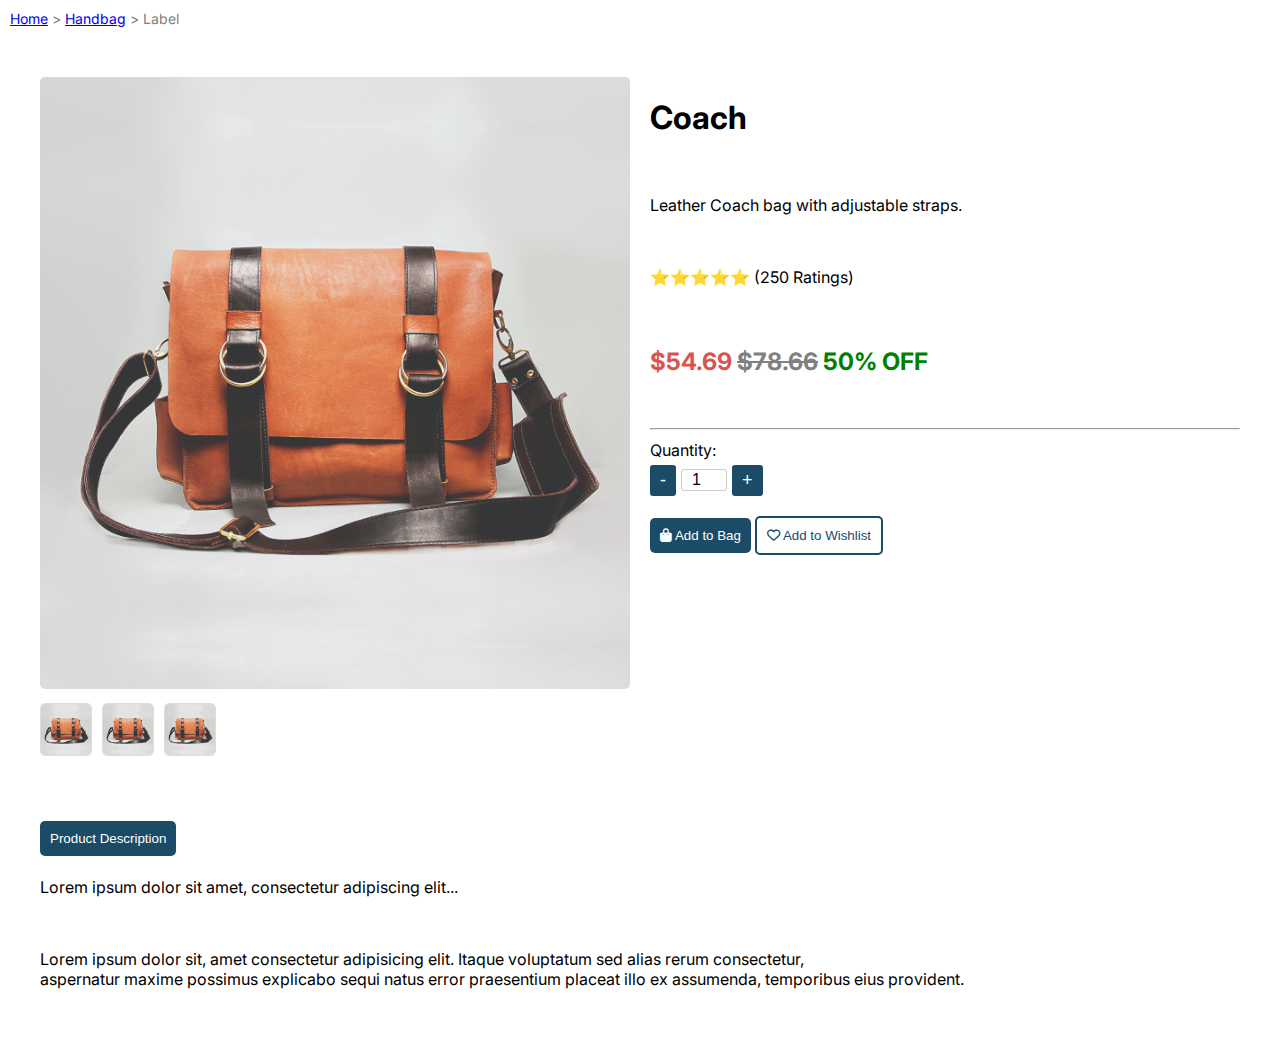
<file: index.html>
<!DOCTYPE html>
<html lang="en">
<head>
    <meta charset="UTF-8">
    <meta name="viewport" content="width=device-width, initial-scale=1.0">
    <title>Product Page - PWA eCommerce</title>
    <link rel="stylesheet" href="style.css"> 
    <link rel="stylesheet" href="https://cdnjs.cloudflare.com/ajax/libs/font-awesome/6.0.0-beta3/css/all.min.css">
</head>
<body>
    <!-- Breadcrumb -->
    <nav class="breadcrumb">
        <a href="#">Home</a> > <a href="#">Handbag</a> > Label
    </nav>

    <!-- Product Section -->
    <main class="product-container">
        <div class="product-image">
            <img id="mainImage" src="bag.png" alt="Leather Coach Bag">
            <div class="thumbnails">
                <img src="bag.png" alt="Thumbnail 1">
                <img src="bag.png" alt="Thumbnail 2">
                <img src="bag.png" alt="Thumbnail 3">
            </div>
        </div>
        <div class="product-details">
            <h1>Coach</h1><br>
            <p>Leather Coach bag with adjustable straps.</p><br>
            <p class="rating">⭐⭐⭐⭐⭐ (250 Ratings)</p><br>
            <p class="price">$54.69 <span class="old-price">$78.66</span> <span class="discount">50% OFF</span></p><br>
            <hr>

           

            <div class="quantity">
                <label>Quantity:</label>
                <div class="stepper">
                    <button class="decrease">-</button>
                    <input type="number" value="1" min="1" id="quantityInput">
                    <button class="increase">+</button>
                </div>
                
            </div>

            <button class="add-to-bag"><i class="fas fa-shopping-bag"></i> Add to Bag</button>
            <button class="add-to-wishlist"><i class="far fa-heart"></i> Add to Wishlist</button>
        </div>
    </main>

    <!-- Product Description -->
    <section class="description">
        <button>Product Description</button>
        <p>Lorem ipsum dolor sit amet, consectetur adipiscing elit...</p><br>
        <p>Lorem ipsum dolor sit, amet consectetur adipisicing elit. Itaque voluptatum sed alias rerum consectetur, <br> aspernatur maxime possimus explicabo sequi natus error praesentium placeat illo ex assumenda, temporibus eius provident.</p><br>
    </section>




    <script src="script.js" defer></script>

</body>
</html>
</file>
<file: style.css>
/* General Styles */
body {
    font-family:'Inter', sans-serif;
    margin: 0;
    padding: 0;
    box-sizing: border-box;
}

 @font-face {
  font-family: 'Inter';
  font-style: NORMAL_OR_ITALIC;
  font-weight: NUMERIC_WEIGHT_VALUE;
  src: url(Inter/Inter-VariableFont_opsz\,wght.ttf) format('woff2');
}

/* Breadcrumb */
.breadcrumb {
    padding: 10px;
    font-size: 14px;
    color: gray;
}

/* Product Container */
.product-container {
    display: flex;
    max-width: 1200px;
    margin: 20px auto;
    padding: 20px;
    gap: 20px;
}

.product-image {
    flex: 1;
}

.product-image img {
    width: 100%;
    border-radius: 5px;
}

.thumbnails {
    display: flex;
    gap: 10px;
    margin-top: 10px;
}

.thumbnails img {
    width: 50px;
    cursor: pointer;
    border: 1px solid #ddd;
    border-radius: 5px;
}

.product-details {
    flex: 1;
}

.price {
    font-size: 24px;
    font-weight: bold;
    color: #d9534f;
}

.old-price {
    text-decoration: line-through;
    color: gray;
}

.discount {
    color: green;
}

 .quantity {
    margin: 10px 0;
}

.stepper{
  display: flex;
  align-items: center;
  gap: 5px;
}
.stepper button {
  background-color: #1b4b66;
  color: white;
  border: none;
  padding: 5px 10px;
  font-size: 18px;
  cursor: pointer;
  border-radius: 3px;
}
.stepper input{
  width: 40px;
  text-align: center;
  font-size: 16px;
  border: 1px solid #ccc;
  border-radius: 3px;
}

button {
    background-color: #1b4b66;
    color: white;
    padding: 10px;
    border: none;
    cursor: pointer;
    margin: 5px 0;
    border-radius: 5px;
}

.add-to-wishlist {
    background-color: white;
    color: #1b4b66;
    border: 2px solid #1b4b66;
}

/* Description */
.description {
    max-width: 1200px;
    margin: auto;
    padding: 20px;
}

.description button {
    margin-right: 10px;
}



@media (max-width: 768px) {
  .product-container {
    flex-direction: column;
    padding: 10px;
  }
  .product-image img {
    width: 100%;
  }
  .thumbnails {
    justify-content: center;
  }
  .product-details {
    text-align: center;
  }
  .quantity {
    display: flex;
    flex-direction: column;
    align-items: center;
  }
}
</file>
